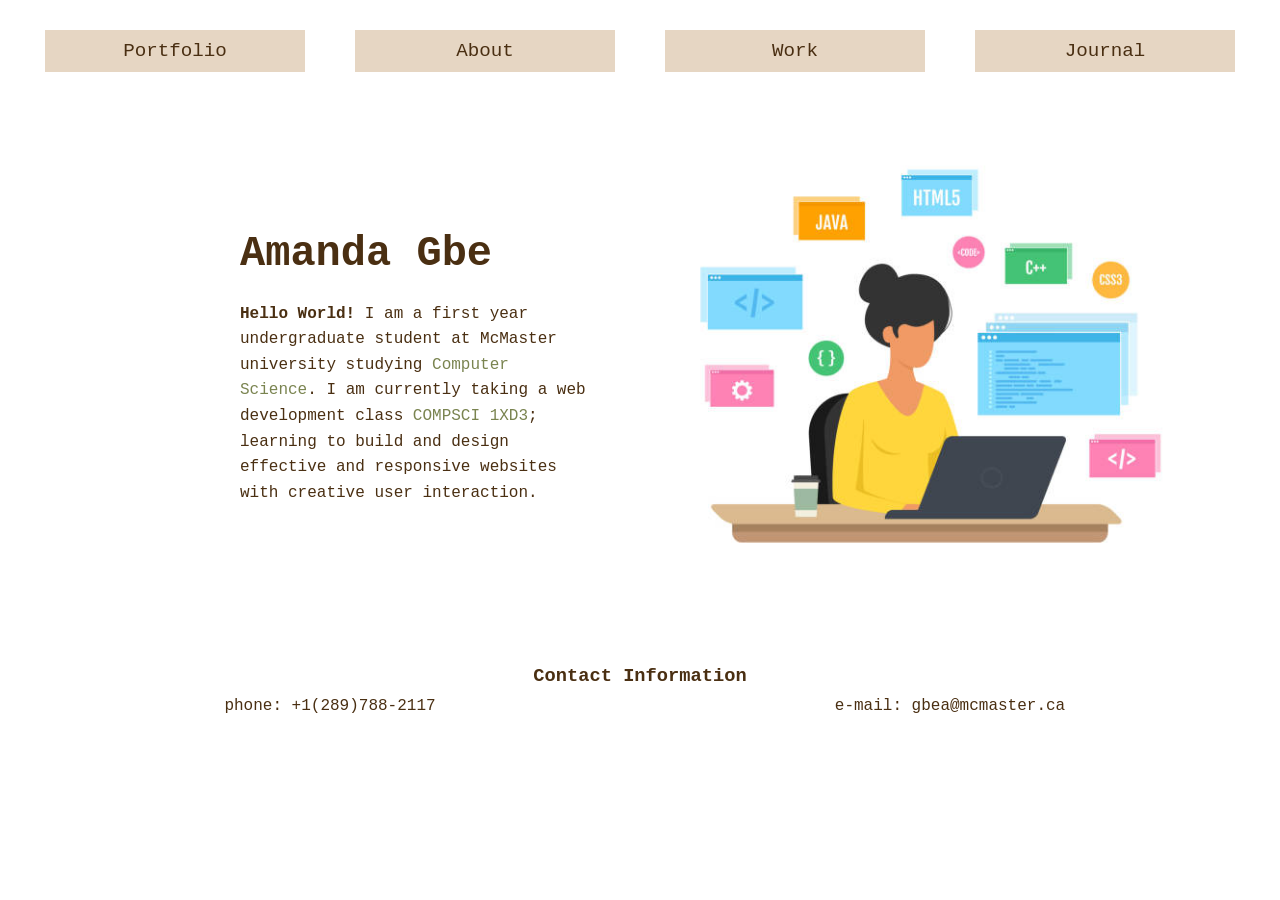
<file: index.html>
<!doctype html> 
<!--
This webpage is my home (index) portfolio page. The author is Amanda Gbe.
-->
<html> 
<head> 
    <meta charset=utf-8> 
    <meta name="viewport" content="width=device-width">
    <title>Splash Page</title> 
    <link rel="stylesheet" href="./css/index.css">
</head> 
<body> 
    <div id="container">
        <div id="header"> 
            <a class="navlink" href="mobile.html">Portfolio</a>
            <a class="navlink" href="about.html">About </a>
            <a class="navlink" href="work.html">Work</a>
            <a class="navlink" href="journal.html">Journal</a>
        </div>

        <div id="content">
            <div class="content-text">
                <h1 style="margin-top:100px;">Amanda Gbe</h1>
                <p>
                    <strong>Hello World!</strong> I am a first year undergraduate student at McMaster university studying 
                    <a class="nav1link" href="https://www.eng.mcmaster.ca/cas/degree-options/computer-science/" target="_blank">Computer Science</a>. 
                    I am currently taking a web development class 
                    <a class="nav1link" href="https://mcmaster.simplesyllabusca.com/en-US/doc/npmcw4yer" target="_blank" >COMPSCI 1XD3</a>; 
                    learning to build and design effective and responsive websites with creative user interaction.
                 </p>
            </div>
            <div class="content-image">
                <img src="images/istockphoto-1306190794-612x612.jpg" alt="Animation of a lady designing a website">
            </div>
        </div>
    </div> 
    <div id="footer"> 
         <h3 style="text-align: center;">Contact Information</h3>
            <div id="tile"> 
                <p class="footing">phone: +1(289)788-2117</p> 
                <p class="footing">e-mail: gbea@mcmaster.ca</p>
            </div>
        </div>
</body> 
</html>
</file>
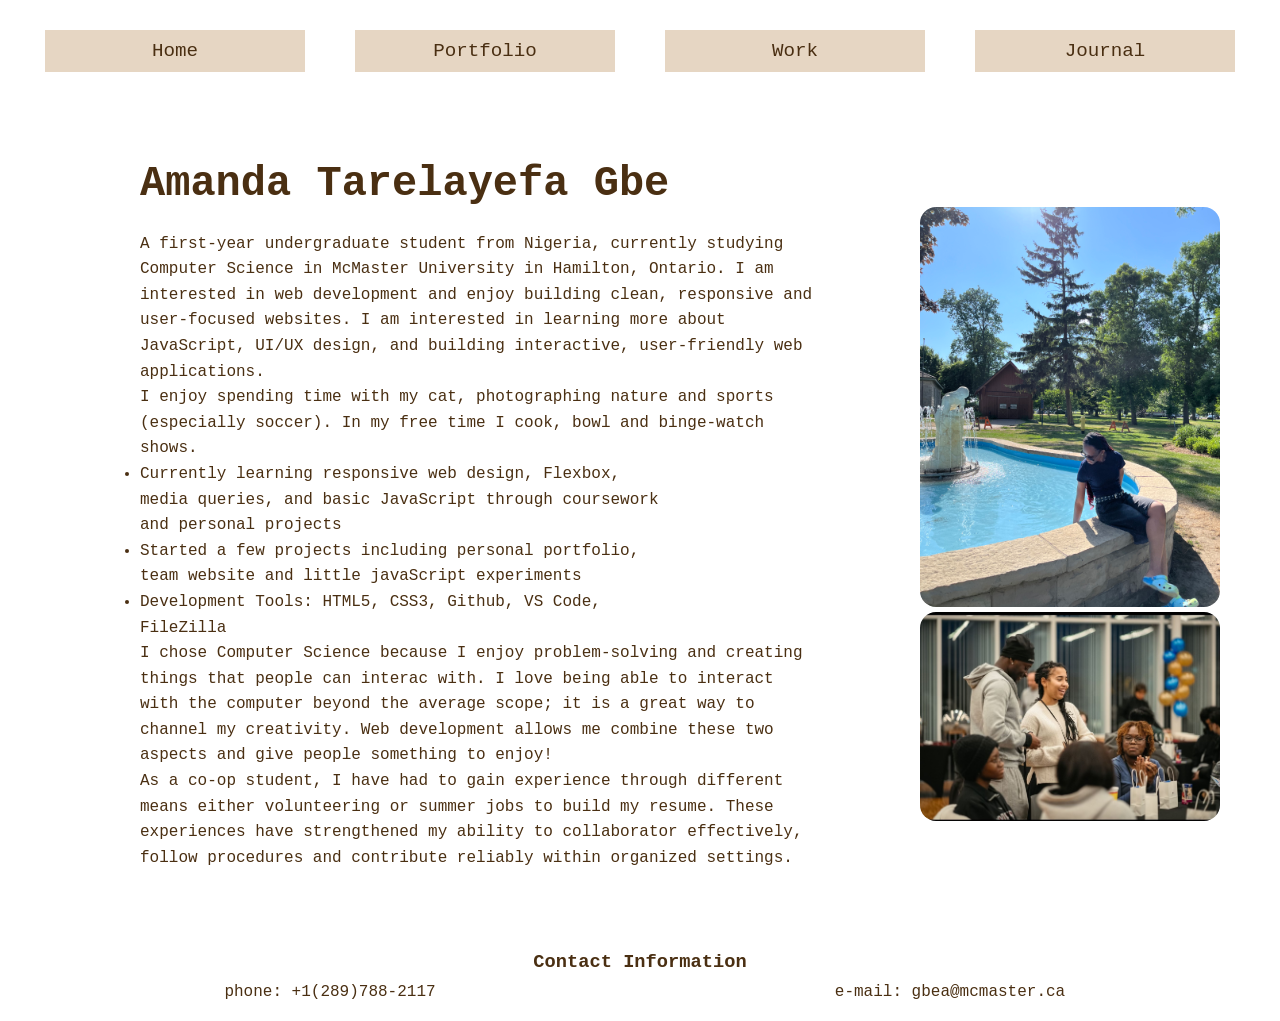
<file: about.html>
<!doctype html> 
<html> 
<head> 
    <meta charset=utf-8> 
    <meta name="viewport" content="width=device-width">
    <title>About Me</title> 
    <link rel="stylesheet" href="./css/index.css">

</head> 
<body> 
    <div id="container">
        <div id="header">  
            <a class="navlink" href="https://cs1xd3.cas.mcmaster.ca/~gbea/">Home</a>
            <a class="navlink" href="https://cs1xd3.cas.mcmaster.ca/~gbea/mobile.html">Portfolio</a>
            <a class="navlink" href="https://cs1xd3.cas.mcmaster.ca/~gbea/work.html">Work</a>
            <a class="navlink" href="https://cs1xd3.cas.mcmaster.ca/~gbea/journal.html">Journal</a> 
        </div>
        
        <div id="contents">
            <div class="contents-text">
                <h1 style="margin-top:30px;">Amanda Tarelayefa Gbe</h1>
                <p>
                    A first-year undergraduate student from Nigeria, currently studying Computer Science in McMaster University in Hamilton, Ontario.  
                    I am interested in web development and enjoy building clean, responsive and user-focused websites. I am interested in learning 
                    more about JavaScript, UI/UX design, and building interactive, user-friendly web applications.
                </p>
                <p>
                    I enjoy spending time with my cat, photographing nature and sports (especially soccer). 
                    In my free time I cook, bowl and binge-watch shows. 
                </p>
                <ul>
                    <li>Currently learning responsive web design, Flexbox, media queries, and basic JavaScript through coursework and personal projects</li>
                    <li>Started a few projects including personal portfolio, team website and little javaScript experiments </li>
                    <li>Development Tools: HTML5, CSS3, Github, VS Code, FileZilla</li>
                </ul>
                 <p>
                    I chose Computer Science because I enjoy problem-solving and creating things that people can interac with.
                    I love being able to interact with the computer beyond the average scope; it is a great way to channel my creativity.
                    Web development allows  me combine these two aspects and give people something to enjoy!
                </p>  
                <p>
                    As a co-op student, I have had to gain experience through different means either volunteering or summer jobs to build my resume. 
                    These experiences have strengthened my ability to collaborator effectively, follow procedures and contribute reliably 
                    within organized settings.  
                </p>
            </div>
            <div class="content-images">
                <img src="images/IMG_2546.jpeg" alt="Me outdoors">
                <img src="images/IMG_7558.jpeg"alt="2026 IDEA Conference">
            </div>
        </div>
        <div id="footer">
            <h3 style="text-align: center;">Contact Information</h3>
            <div id="tile"> 
                <p class="footing">phone: +1(289)788-2117</p> 
                <p class="footing">e-mail: gbea@mcmaster.ca</p>
            </div>
        </div>
    </div>
</body> 
</html>
</file>
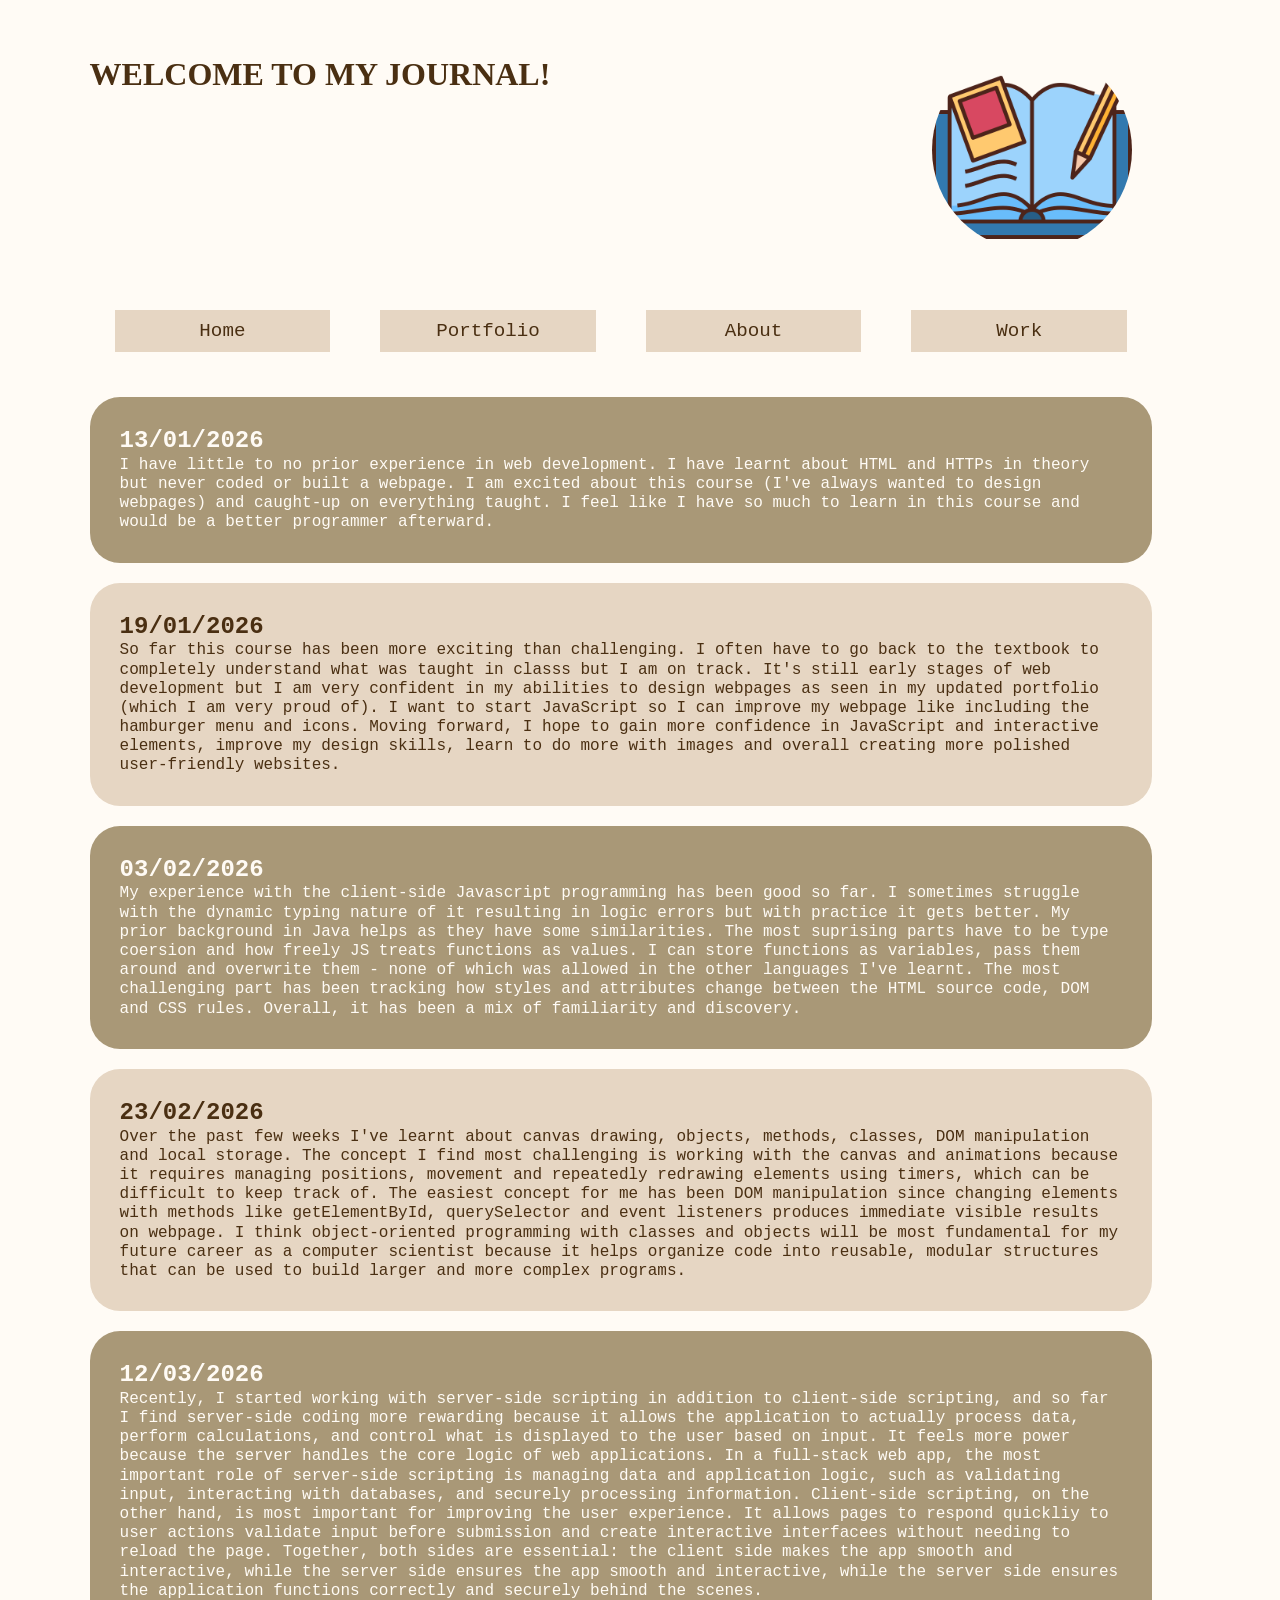
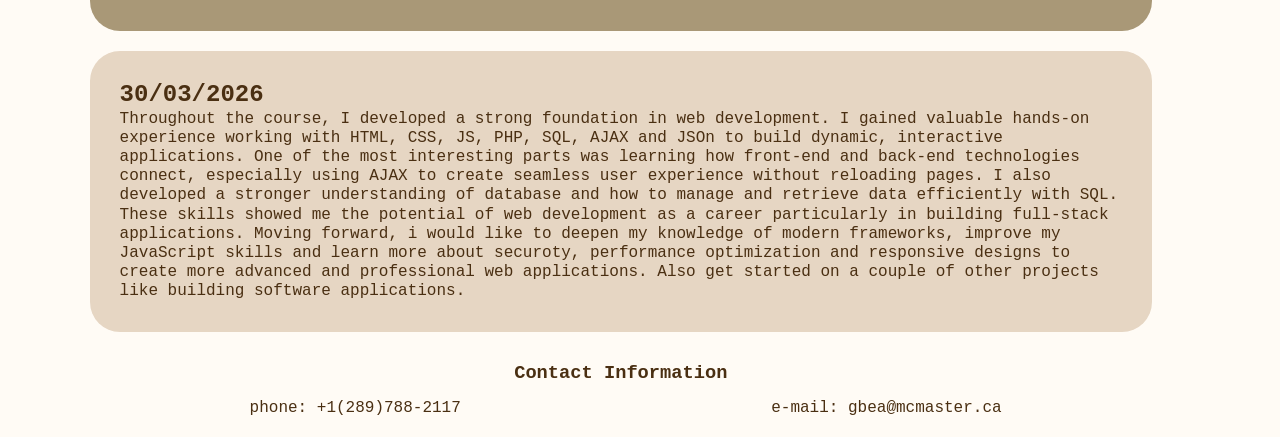
<file: journal.html>
<!doctype html>
<!--
TODO: This is a comment. Change this header comment to describe the 
web page and include your name as author.
-->
<html>

<head>
    <meta charset="utf-8">
    <title>MY JOURNAL</title>
    <link rel="stylesheet" href="./css/styles.css">
</head>

<body>
    <div id="container">
        <div id="header">
            <img src="images/8171590.png" class="circle-image" style="float:right;">
            <h1 style="margin-top: 50px;">WELCOME TO MY JOURNAL!</h1>
        </div>
        <div style="clear: both;"></div>
        <div id="nav"> 
            <a class="navlink" href="index.html">Home</a> 
            <a class="navlink" href="mobile.html">Portfolio</a>
            <a class="navlink" href="about.html">About </a>
            <a class="navlink" href="work.html">Work</a>
        </div>
        <div id="content">
            <div class="aboutme">
            <h2 >13/01/2026</h2>
            <p>
                I have little to no prior experience in web development. I have learnt about HTML and HTTPs in 
                theory but never coded or built a webpage. I am excited about this course (I've always wanted to
                design webpages) and caught-up on everything taught. I feel like I have so much to learn in this 
                course and would be a better programmer afterward.
            </p>
            </div>
            <div class="edu">
                <h2>19/01/2026</h2>
                <p>
                    So far this course has been more exciting than challenging. I often have to go back to the textbook
                    to completely understand what was taught in classs but I am on track. It's still early stages of web development
                    but I am very confident in my abilities to design webpages as seen in my updated portfolio (which I am very proud of).
                    I want to start JavaScript so I can improve my webpage like including the hamburger menu and icons. 
                    Moving forward, I hope to gain more confidence in JavaScript and interactive elements, improve my design skills,
                    learn to do more with images and overall creating more polished user-friendly websites. 

                </p>
            </div>  
            <div class="aboutme">
                <h2 >03/02/2026</h2>
                <p>
                    My experience with the client-side Javascript programming has been good so far. I sometimes struggle with the dynamic typing 
                    nature of it resulting in logic errors but with practice it gets better. My prior background in Java helps as they have some similarities. 
                    The most suprising parts have to be type coersion and how freely JS treats functions as values. I can store functions as variables, pass them 
                    around and overwrite them - none of which was allowed in the other languages I've learnt. The most challenging part has been tracking how 
                    styles and attributes change between the HTML source code, DOM and CSS rules. Overall, it has been a mix of familiarity and discovery.
                </p>
            </div> 
            <div class="edu">
                <h2 >23/02/2026</h2>
                <p>
                    Over the past few weeks I've learnt about canvas drawing, objects, methods, classes, DOM manipulation and local storage. The concept I find most challenging
                    is working with the canvas and animations because it requires managing positions, movement and repeatedly redrawing elements using timers, which can be difficult 
                    to keep track of. The easiest concept for me has been DOM manipulation since changing elements with methods like getElementById, querySelector and event listeners 
                    produces immediate visible results on webpage. I think object-oriented programming with classes and objects will be most fundamental for my future career as a computer 
                    scientist because it helps organize code into reusable, modular structures that can be used to build larger and more complex programs. 
                </p>
            </div> 
                <div class="aboutme">
                <h2 >12/03/2026</h2>
                <p>
                    Recently, I started working with server-side scripting in addition to client-side scripting, and so far I find server-side coding more rewarding because it allows the 
                    application to actually process data, perform calculations, and control what is displayed to the user based on input. It feels more power because the server handles the 
                    core logic of web applications. In a full-stack web app, the most important role of server-side scripting is managing data and application logic, such as validating input, 
                    interacting with databases, and securely processing information. Client-side scripting, on the other hand, is most important for improving the user experience. It allows pages 
                    to respond quickliy to user actions validate input before submission and create interactive interfacees without needing to reload the page. Together, both sides are essential: 
                    the client side makes the app smooth and interactive, while the server side ensures the app smooth and interactive, while the server side ensures the application functions 
                    correctly and securely behind the scenes.
                </p>
            </div> 
            </div> 
                <div class="edu">
                <h2 >30/03/2026</h2>
                <p>
                    Throughout the course, I developed a strong foundation in web development. I gained valuable hands-on experience working with HTML, CSS, JS, PHP, SQL, AJAX and JSOn to build dynamic, 
                    interactive applications. One of the most interesting parts was learning how front-end and back-end technologies connect, especially using AJAX to create seamless user experience without
                    reloading pages. I also developed a stronger understanding of database and how to manage and retrieve data efficiently with SQL. These skills showed me the potential of web development as a career
                    particularly in building full-stack applications. Moving forward, i would like to deepen my knowledge of modern frameworks, improve my JavaScript skills and learn more about securoty, performance 
                    optimization and responsive designs to create more advanced and professional web applications. Also get started on a couple of other projects like building software applications.    
                </p>
            </div> 
        </div>

    </div>
    <div id="footer">
        <h3 style="text-align: center;">Contact Information</h3>
        <div id="tile"> 
            <p class="footing">phone: +1(289)788-2117</p> 
            <p class="footing">e-mail: gbea@mcmaster.ca</p>
        </div>
    </div>
</body>

</html>
</file>
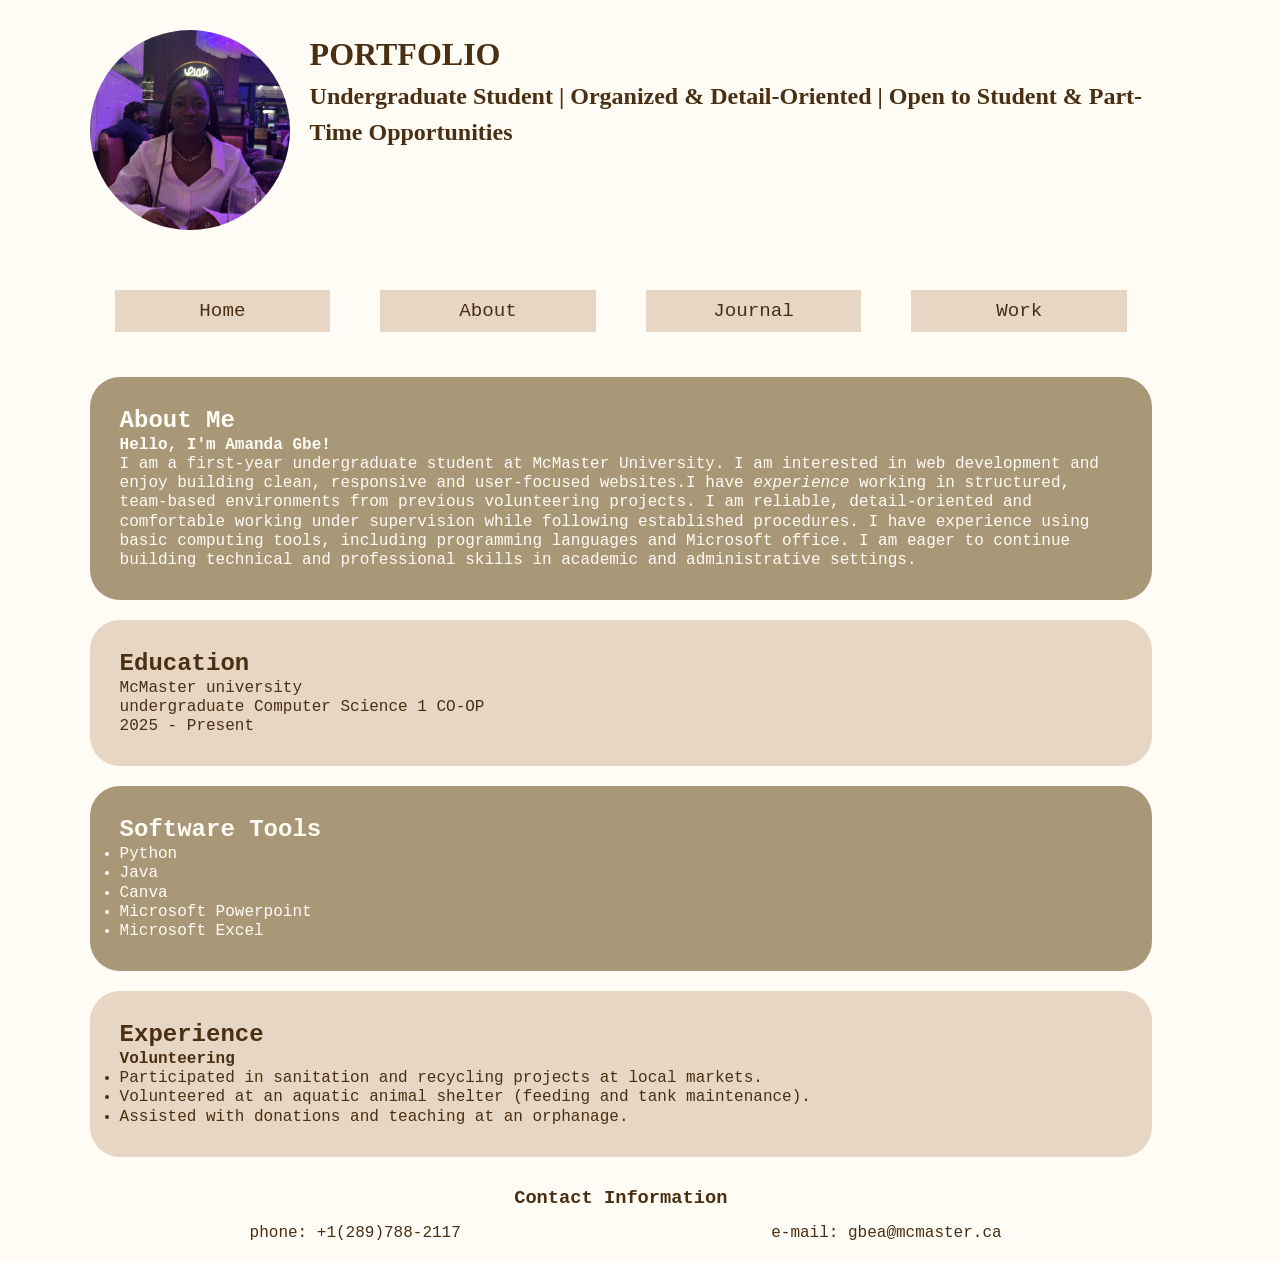
<file: mobile.html>
<!doctype html>
<html>

<head>
    <meta charset="utf-8">
    <meta name="viewport" content="width=device-width">
    <title>Portfolio</title>
      <link rel="stylesheet" href="./css/styles.css">
</head>
<body>
    <div id="container">
        <div id="header">
            <img src="images/IMG_3297.JPG" class="circle-image" style="float:left;">
            <h1>PORTFOLIO</h1>
            <h2>Undergraduate Student | Organized & Detail-Oriented | Open to Student & Part-Time Opportunities </h2>
        </div>
        <div style="clear: both;"></div>
         <div id="nav">
            <a class="navlink" href="index.html">Home</a> 
            <a class="navlink" href="about.html">About</a>
            <a class="navlink" href="journal.html">Journal</a> 
            <a class="navlink" href="work.html">Work</a>
        </div>
        <div id="content">
            <div class="aboutme">
                <h2>About Me </h2>
                <h4>Hello, I'm Amanda Gbe!</h4>
                <p>
                    I am a first-year undergraduate student at McMaster University. I am interested in web development and enjoy building clean, 
                    responsive and user-focused websites.I have <span class="work">experience </span> working in structured, team-based environments from 
                    previous volunteering projects. I am reliable, detail-oriented and comfortable working under supervision while following established procedures. I have experience 
                    using basic computing tools, including programming languages and Microsoft office. I am eager to continue building technical and professional skills in academic and 
                    administrative settings. 
                </p>
            </div>
            <div class="edu">
                <h2> Education</h2>
                <a class="link" href="https://www.mcmaster.ca/" target="_blank">McMaster university</a>
                <p>undergraduate Computer Science 1 CO-OP</p>
                <p>2025 - Present</p>
            </div>
            <div class="tools">
                <h2>Software Tools</h2>
                <ul>
                    <li>Python</li>
                    <li>Java</li>
                    <li>Canva</li>
                    <li>Microsoft Powerpoint</li>
                    <li>Microsoft Excel</li>
                </ul>
            </div>
            <div class="exp">
                <h2>Experience</h2>
                <h4> Volunteering</h4>
                <ul>
                    <li>Participated in sanitation and recycling projects at local markets.</li>
                    <li>Volunteered at an aquatic animal shelter (feeding and tank maintenance).</li>
                    <li>Assisted with donations and teaching at an orphanage.</li>
                </ul>
            </div>
        </div>
    </div>
    <div id="footer">
        <h3 style="text-align: center;">Contact Information</h3>
        <div id="tile"> 
            <p class="footing">phone: +1(289)788-2117</p> 
            <p class="footing">e-mail: gbea@mcmaster.ca</p>
        </div>
    </div>
    
</body>

</html>
</file>
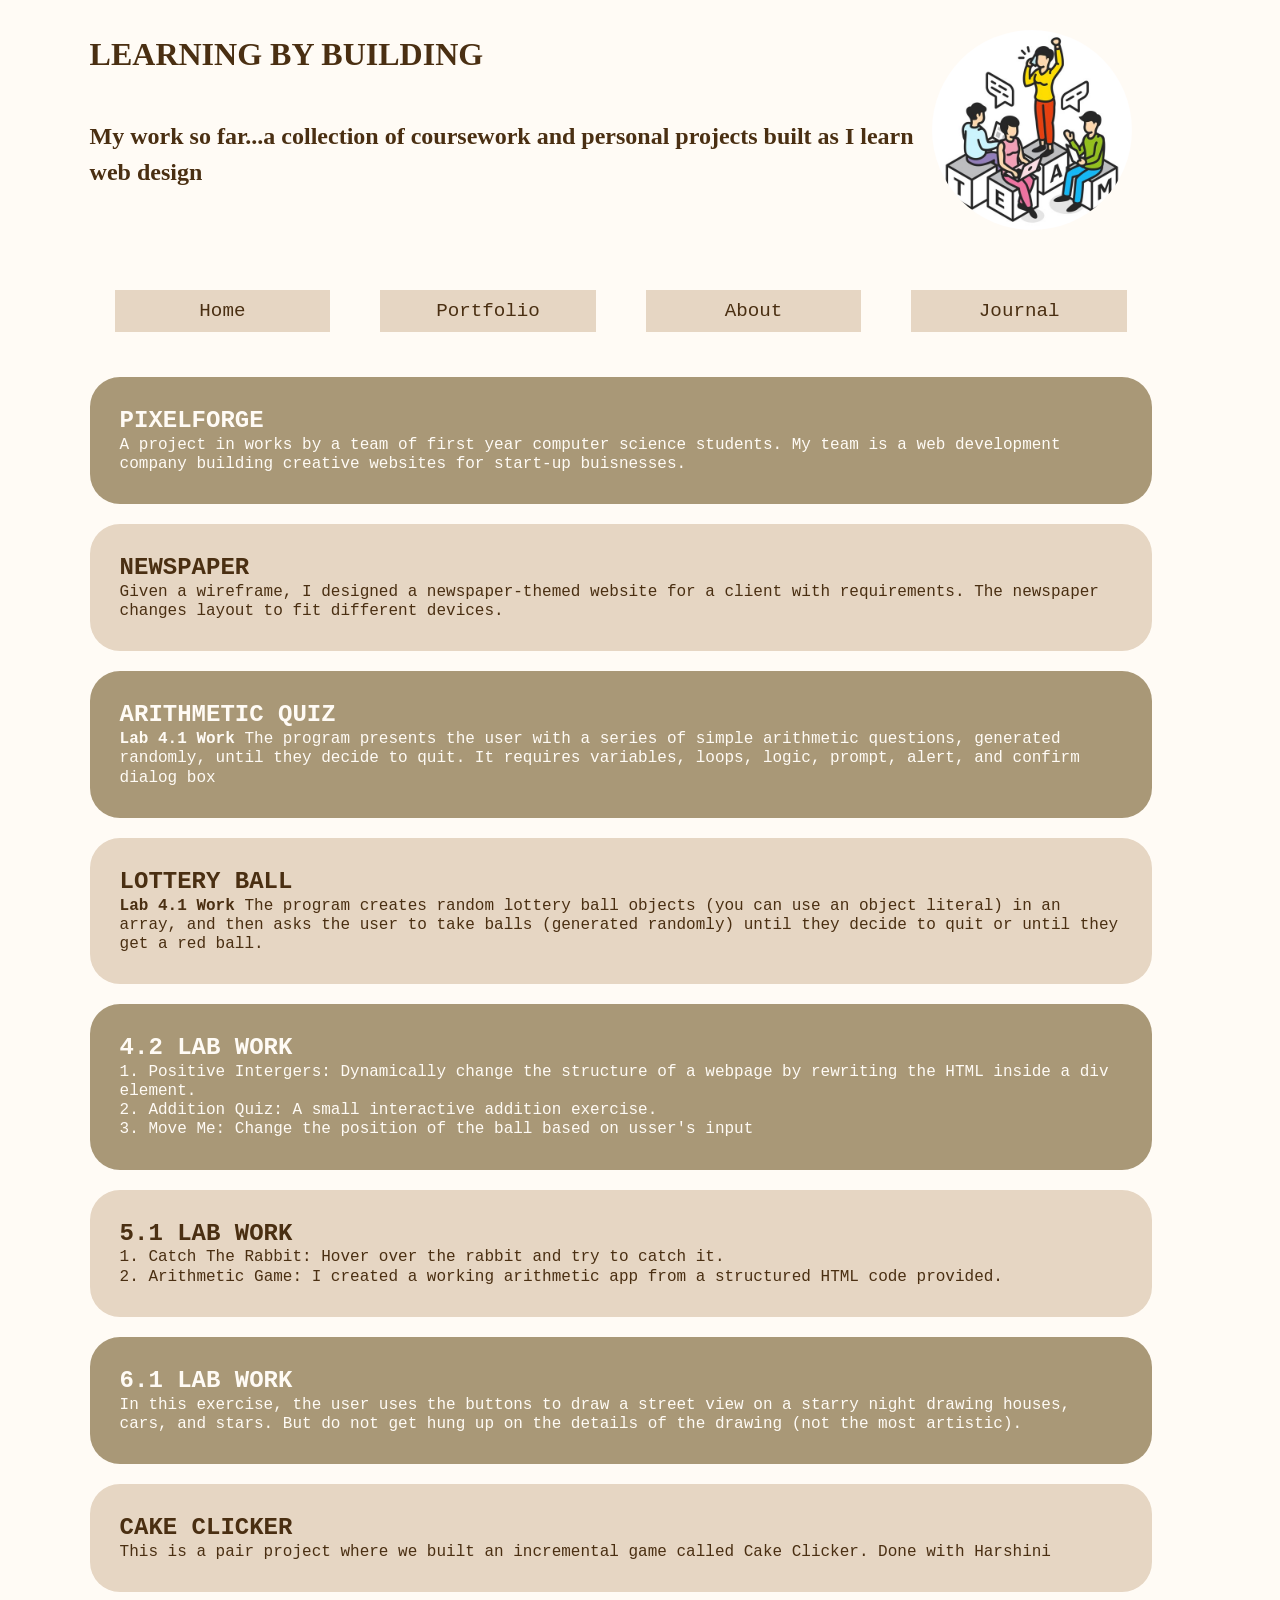
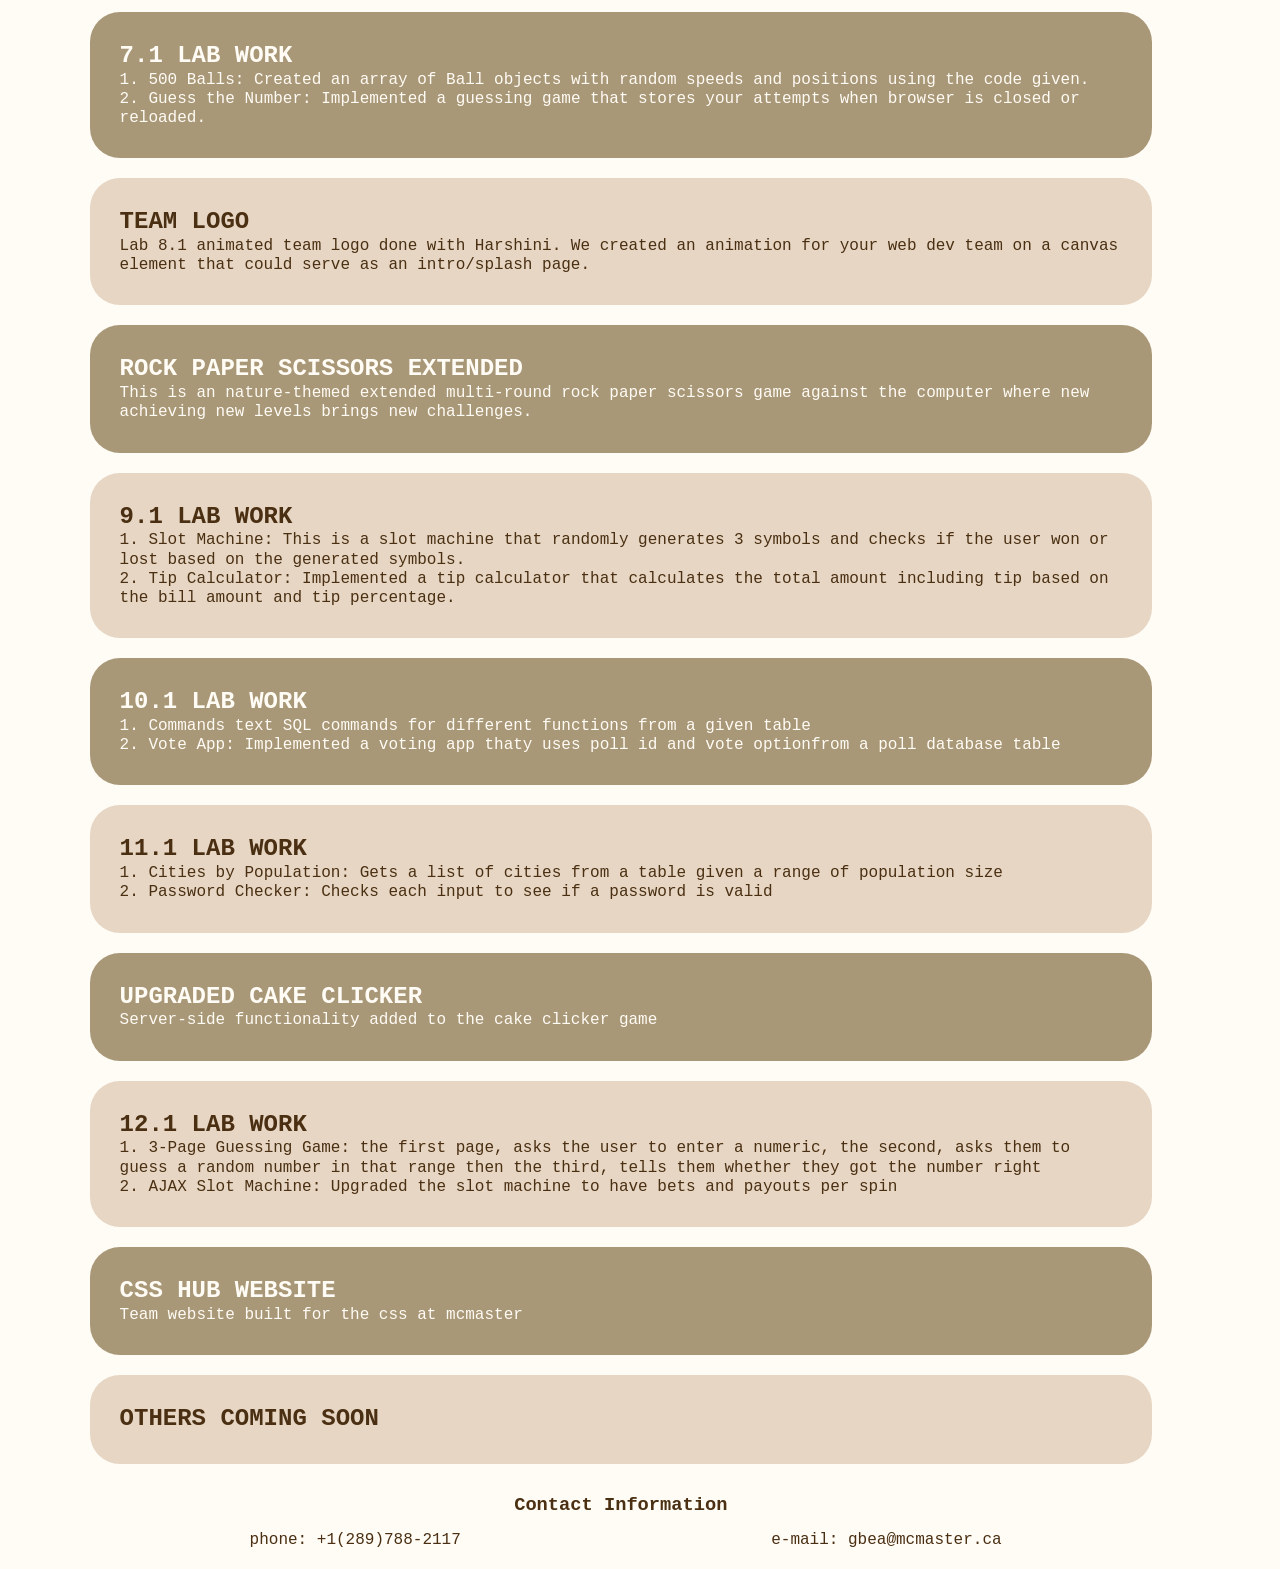
<file: work.html>
<!doctype html>
<!--
TODO: This is a comment. Change this header comment to describe the 
web page and include your name as author.
-->
<html>

<head>
    <meta charset="utf-8">
    <title>MY WORK</title>
     <link rel="stylesheet" href="./css/styles.css">
</head>

<body>
    <div id="container">
        <div id="header">
            <img src="images/work.jpg" class="circle-image" style="float:right;">
            <h1>LEARNING BY BUILDING </h1>
            <h2 style="margin-top: 40px;">My work so far...a collection of coursework and personal projects built as I learn web design</h2>
        </div>
        <div style="clear: both;"></div>
         <div id="nav">
            <a class="navlink" href="https://cs1xd3.cas.mcmaster.ca/~gbea/">Home</a>
            <a class="navlink" href="https://cs1xd3.cas.mcmaster.ca/~gbea/mobile.html">Portfolio</a>
            <a class="navlink" href="https://cs1xd3.cas.mcmaster.ca/~gbea/about.html">About</a>
            <a class="navlink" href="https://cs1xd3.cas.mcmaster.ca/~gbea/journal.html">Journal</a> 
        </div>
        <div id="content">
            <div class="aboutme">
                <a href="https://cs1xd3.cas.mcmaster.ca/~yud62/team/index.html" target="_blank"><h2>PIXELFORGE</h2></a> 
                <p>
                A project in works by a team of first year computer science students. My team
                is a web development company building creative websites for start-up buisnesses. 
                </p>
            </div>

            <div class="edu">
                <a href="https://cs1xd3.cas.mcmaster.ca/~gbea/layout" target="_blank"> <h2>NEWSPAPER </h2></a>
                <p>Given a wireframe, I designed a newspaper-themed website for a client with requirements. The
                newspaper changes layout to fit different devices. 
                </p>
            </div>
             <div class="aboutme">
                <a href="https://cs1xd3.cas.mcmaster.ca/~gbea/quiz/" target="_blank"> <h2>ARITHMETIC QUIZ</h2></a> 
                <p>
                    <strong>Lab 4.1 Work </strong>The program presents the user with a series of simple arithmetic questions, generated randomly,
                    until they decide to quit. It requires variables, loops, logic, prompt, alert, and confirm dialog box 
                </p>
            </div>
             <div class="edu">
                <a href="https://cs1xd3.cas.mcmaster.ca/~gbea/lottery/" target="_blank"><h2>LOTTERY BALL</h2> </a>
                <p><strong>Lab 4.1 Work </strong>The program creates random lottery ball objects (you can use an object literal) in an array, and then
                    asks the user to take balls (generated randomly) until they decide to quit or until they get a red ball.
                </p>
            </div>
            <div class="aboutme">
                <h2>4.2 LAB WORK</h2>
                <p>
                    1. <a href="https://cs1xd3.cas.mcmaster.ca/~gbea/lab/innerHTMLExample2.html" target="_blank">Positive Intergers:</a> 
                    Dynamically change the structure of a webpage by rewriting the HTML inside a div element.
                </p>
                <p>
                    2. <a href="https://cs1xd3.cas.mcmaster.ca/~gbea/lab/addition.html" target="_blank">Addition Quiz:</a> 
                    A small interactive addition exercise. 
                </p>
                <p>
                    3. <a href="https://cs1xd3.cas.mcmaster.ca/~gbea/lab/moveme.html" target="_blank">Move Me:</a> 
                    Change the position of the ball based on usser's input
                </p>  
            </div>
            <div class="edu">
                <h2>5.1 LAB WORK</h2>
                <p>
                    1. <a href="https://cs1xd3.cas.mcmaster.ca/~gbea/5.1/catchTheRabbit/catchTheRabbit.html" target="_blank">Catch The Rabbit: </a> 
                    Hover over the rabbit and try to catch it. 
                </p>
                <p>
                    2. <a href="https://cs1xd3.cas.mcmaster.ca/~gbea/5.1/arithmetic.html" target="_blank">Arithmetic Game: </a> 
                    I created a working arithmetic app from a structured HTML code provided.
                </p> 
            </div>
            <div class="aboutme">
                <a href="https://cs1xd3.cas.mcmaster.ca/~gbea/draw/canvasTestBed4.html" target="_blank"><h2>6.1 LAB WORK</h2> </a>
                <p>
                    In this exercise, the user uses the buttons to draw a street view on a starry night drawing houses, cars, and stars. 
                    But do not get hung up on the details of the drawing (not the most artistic).
                </p>
            </div>
             <div class="edu">
                <a href="https://cs1xd3.cas.mcmaster.ca/~gbea/increments/" target="_blank"><h2>CAKE CLICKER</h2></a> 
                <p>
                This is a pair project where we built an incremental game called Cake Clicker. Done with Harshini
                </p>
            </div>
            <div class="aboutme">
                <h2>7.1 LAB WORK</h2>
                <p>
                    1. <a href="https://cs1xd3.cas.mcmaster.ca/~gbea/ballcollision/" target="_blank">500 Balls: </a> 
                    Created an array of Ball objects with random speeds and positions using the code given.
                </p>
                <p>
                    2. <a href="https://cs1xd3.cas.mcmaster.ca/~gbea/guessgame/" target="_blank">Guess the Number: </a> 
                    Implemented a guessing game that stores your attempts when browser is closed or reloaded. 
                </p> 
            </div>
             <div class="edu">
                <a href="https://cs1xd3.cas.mcmaster.ca/~gbea/logo/" target="_blank"><h2>TEAM LOGO</h2></a>
                <p>
                Lab 8.1 animated team logo done with Harshini. We created an animation for your web dev team on a canvas element 
                that could serve as an intro/splash page. 
            </div>
            <div class="aboutme">
                <a href="https://cs1xd3.cas.mcmaster.ca/~gbea/js_assignment/" target="_blank"><h2>ROCK PAPER SCISSORS EXTENDED</h2></a> 
                <p>
                This is an nature-themed extended multi-round rock paper scissors game against the computer where new achieving new levels brings new challenges. 
                </p>
            </div>
              <div class="edu">
                <h2>9.1 LAB WORK</h2>
                <p>
                    1. <a href="https://cs1xd3.cas.mcmaster.ca/~gbea/slotmachine/slotmachine.php" target="_blank">Slot Machine: </a> 
                    This is a slot machine that randomly generates 3 symbols and checks if the user won or lost based on the generated symbols.
                </p>
                <p>
                    2. <a href="https://cs1xd3.cas.mcmaster.ca/~gbea/tipcalculator/tipform.html" target="_blank">Tip Calculator: </a> 
                    Implemented a tip calculator that calculates the total amount including tip based on the bill amount and tip percentage.
                </p> 
            </div>
            <div class="aboutme">
                <h2>10.1 LAB WORK</h2>
                <p>
                    1. <a href="https://cs1xd3.cas.mcmaster.ca/~gbea/commands.txt" target="_blank">Commands text</a> 
                    SQL commands for different functions from a given table 
                </p>
                <p>
                    2. <a href="https://cs1xd3.cas.mcmaster.ca/~gbea/voteapp/vote.php" target="_blank">Vote App: </a> 
                    Implemented a voting app thaty uses poll id and vote optionfrom a poll database table 
                </p> 
            </div>
            <div class="edu">
                <h2>11.1 LAB WORK</h2>
                <p>
                    1. <a href="https://cs1xd3.cas.mcmaster.ca/~gbea/world/" target="_blank">Cities by Population: </a> 
                    Gets a list of cities from a table given a range of population size
                </p>
                <p>
                    2. <a href="https://cs1xd3.cas.mcmaster.ca/~gbea/password/" target="_blank">Password Checker: </a> 
                    Checks each input to see if a password is valid 
                </p> 
            </div>
            <div class="aboutme">
                <a href="https://cs1xd3.cas.mcmaster.ca/~gbea/php_assignment/" target="_blank"><h2>UPGRADED CAKE CLICKER</h2></a> 
                <p>
                    Server-side functionality added to the cake clicker game 
                </p>
            </div>
              <div class="edu">
                <h2>12.1 LAB WORK</h2>
                <p>
                    1. <a href="https://cs1xd3.cas.mcmaster.ca/~gbea/guessinggame/page1.php" target="_blank">3-Page Guessing Game: </a> 
                    the first page, asks the user to enter a numeric, the second, asks them to guess a random number in that range then the third, tells them whether they got the number right 
                </p>
                <p>
                    2. <a href="https://cs1xd3.cas.mcmaster.ca/~gbea/slotmachine_ajax/" target="_blank">AJAX Slot Machine: </a> 
                    Upgraded the slot machine to have bets and payouts per spin  
                </p> 
            </div>
             <div class="aboutme">
                <a href="https://cs1xd3.cas.mcmaster.ca/~gbea/css_hub/css_hub/public/" target="_blank"><h2>CSS HUB WEBSITE</h2></a> 
                <p>
                    Team website built for the css at mcmaster
                </p>
            </div>
            
            

            <div class="edu">
                <h2>OTHERS COMING SOON </h2>
                <p></p>
            </div>
        </div>
    </div>
    <div id="footer">
        <h3 style="text-align: center;">Contact Information</h3>
        <div id="tile"> 
            <p class="footing">phone: +1(289)788-2117</p> 
            <p class="footing">e-mail: gbea@mcmaster.ca</p>
        </div>
    </div>
</body>

</html>
</file>
<file: css/index.css>
/* indexm.css */
*{
    margin: 0;
    padding: 0;
    box-sizing: border-box;
}
body {
    background-color:white ;
    font-family:'Courier New', Courier, monospace;
    color: #4A2F12;
    margin-left:20px ;
    margin-right: 20px;
}
#header {
    display: flex;
    margin: auto;

}
a.navlink {
    color:#4A2F12;
    font-weight: 500;
    white-space: nowrap;
    overflow-x: auto;
    padding: 10px;
    background-color: #E6D6C3;
    font-size: larger;
    width:50%;
    margin:25px;
    text-align: center;
    margin-top: 30px;
    text-decoration: none;        
}
a.nav1link {
    text-decoration: none;
    color: #7A8450;
}
#content {
    padding: 30px 20px;
    display: flex;
    gap: 40px;
    margin-left: 200px;
}
.content-text h1, .contents-text h1 {
    font-size: 42px;
    line-height: 1.3;
    margin-bottom: 20px;
}
.content-text p {
    font-size: 16px;
    line-height: 1.6;
    max-width: 38ch;
}

.content-image {
    margin-right: 20px;
}
.content-image img {
    width: 100%;
    display: block;
    color: black; 
    font-family: sans-serif;
    font-style: italic;
    font-size: 14px;
}

/* About page */
#contents {
    display:flex;
    align-items: flex-start;
    padding: 30px 20px;
    gap:20px;
}
.contents-text {
    flex: 1;
    margin-left: 100px;
}
.contents-text p {
    font-size: 16px;
    line-height: 1.6;
    max-width: 70ch;
}
.contents-text ul {
    font-size: 16px;
    line-height: 1.6;
    max-width: 55ch;
}
.content-images {
    position: relative;
    width: 320px;
    height: auto;
    margin-top:80px;
    flex-shrink: 0;
  
}
.content-images img { 
    width: 300px;
    border-radius: 16px;
}

#footer {
    margin-top: 50px;
}
#tile {
    display: flex;
}
.footing {
    padding: 20px;
    padding-top: 10px;
    width: 50%;
    text-align:center;
    margin: auto;
    
}
@media (max-width: 768px) {
    a.navlink {
        overflow-x: auto;
        padding: 0;
        background-color: white;
        font-size: x-small;
        font-weight: 800;
        margin-top: 50px;  
    }
    #content {
        flex-direction: column;
        margin-left: 0;
        gap:20px;
        align-items: center;
    }
    .content-image {
        order: -1;
    }
    .content-image img{
        width: 100%;
        max-width: 350px;
    }
    .content-text h1 {
        margin-top: 10px;
        text-align: center;
        font-size: 35px;
    }
    .content-text p {
        max-width: 100%;
        text-align: left;
    }
}
@media (min-width:769px) and (max-width:1024px) {
    #content{
        flex-direction: row;
        gap: 32px;
        margin-left: 60px;
        align-items: flex-start;
    }
    .content-text p {
        max-width: 60ch;
        margin-top: 40px;
    }
    .content-image {
        margin-top: 40px;
    }
    .content-image img {
        max-width: 600px;
    }
    
}
@media (max-width: 1024px){
    #contents {
        flex-direction: column;
        align-items: center;
        margin-left: 0;
    }
    .content-images {
        display: flex;
        flex-direction: row;
        gap: 16p;
        margin-top: 20px;
        width: 100%;
        justify-content: center;
    }
    .content-images img {
        width: 48%
    }
    .contents-text {
        margin-left: 0;
        max-width: 100%
    }
    .contents-text p, .contents-text ul{
        max-width: 100%
    }
}
</file>
<file: css/styles.css>
/* styles.css */
    * {
        padding : 0;
        margin : 0;
    }
    #header {
        font-family: Cambria, Cochin, Georgia, Times, 'Times New Roman', serif;
        margin-top: 30px;
        margin-bottom: 10px;
        line-height: 1.5;
    }
    .circle-image {
        border-radius: 50%;
        width: 200px;
        height: 200px;
        object-fit: cover;
        margin-right: 20px;
        margin-bottom: 30px; 
    }
    body {
        background-color:#FFFBF5 ;
        font-family:'Courier New', Courier, monospace;
        color: #4A2F12;
        margin-left:7% ;
        margin-right: 10%;    
    }
    .aboutme, .tools {
        background-color:rgba(94, 65, 9, 0.531);
        color: #FFFBF5 ;
        border-radius: 30px;
        padding: 30px;
        margin-bottom: 20px;
        margin-top: 20px;
        line-height: 1.2;   
    }
    .edu, .exp{
        background-color: #E6D6C3;
        border-radius: 30px;
        padding: 30px;
        margin-bottom: 20px;
        line-height: 1.2;   
    }
    .aboutme a {
        text-decoration: none;
        color: #FFFBF5;
    }
    .aboutme a:hover {
        text-shadow: 0 0 8px currentColor;
    }
    .edu a {
        text-decoration: none;
        color:#4A2F12;
    }
    .edu a:hover {
        text-shadow: 0 0 8px currentColor;
    }
    #nav {
        display: flex;
    }
    a.navlink {
        color:#4A2F12;
        font-weight: 500;
        white-space: nowrap;
        overflow-x: auto;
        padding: 10px;
        background-color: #E6D6C3;
        font-size: larger;
        width:50%;
        margin:25px;
        text-align: center;
        margin-top: 30px;
        text-decoration: none;        
    }
    #footer {
        margin-top: 30px;
    }
    span.work {
        font-style: italic;
    }
    #tile {
        display: flex;
    }
    .footing {
        padding: 20px;
        padding-top: 5px;
        width: 50%;
        text-align:center;
        margin: auto;
        margin-top:10px;
    }
</file>
